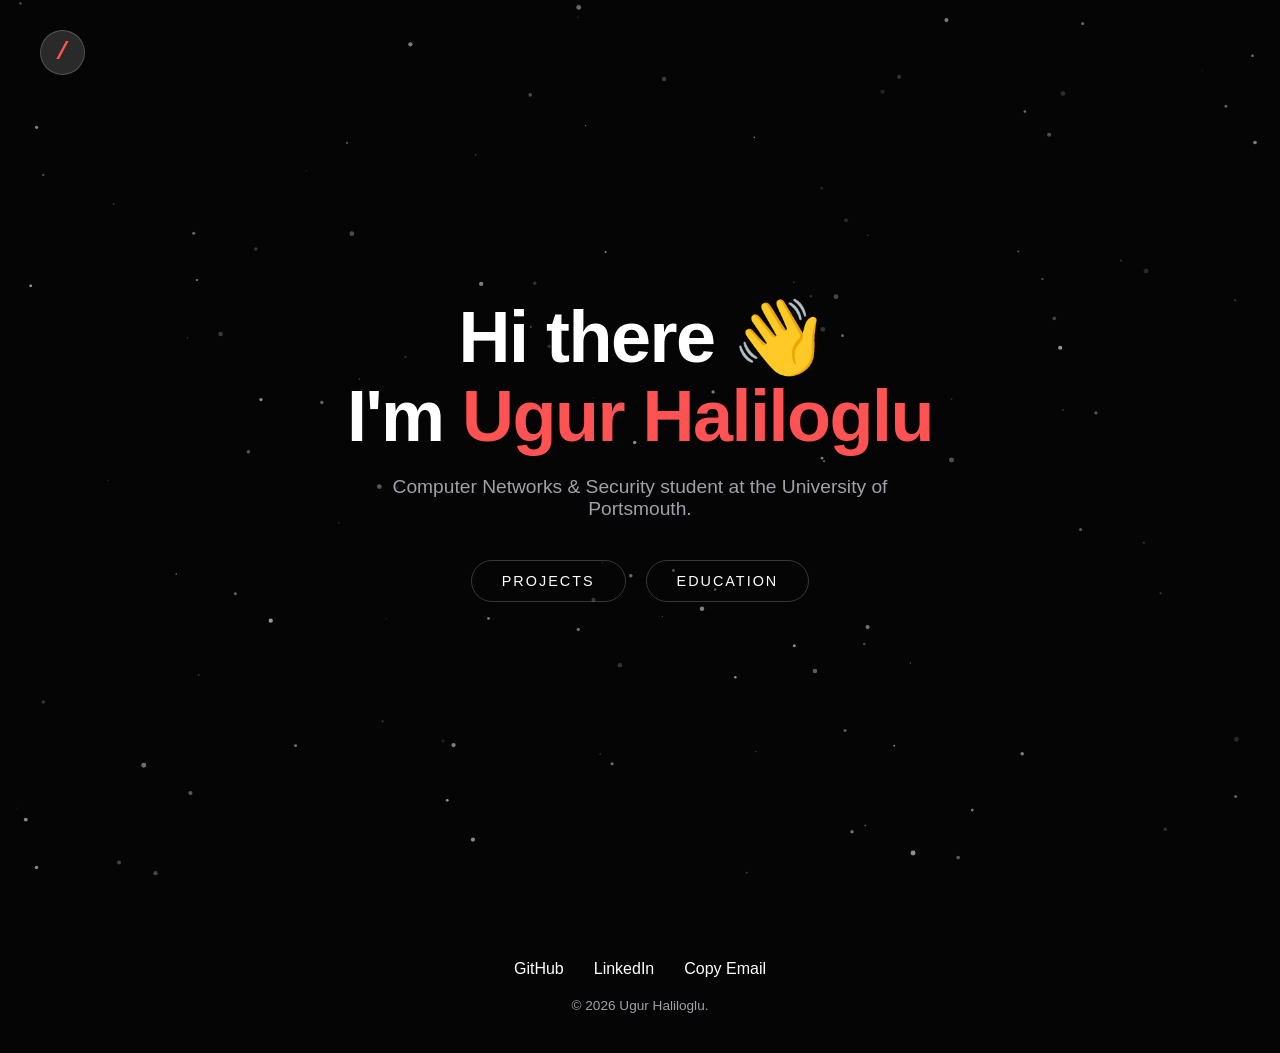
<file: index.html>
<!DOCTYPE html>
<html lang="en">
<head>
    <meta charset="UTF-8">
    <meta name="viewport" content="width=device-width, initial-scale=1.0">
    
    <title>Ugur Haliloglu | Computer Networks & Security Portfolio</title>
    <meta name="title" content="Ugur Haliloglu | Computer Networks & Security Portfolio">
    <meta name="description" content="Portfolio of Ugur Haliloglu, a Computer Networks & Security student at the University of Portsmouth. Explore my homelab projects, education, and certifications.">
    <meta name="keywords" content="Ugur Haliloglu, Cyber Security Portfolio, Computer Networks, Homelab, University of Portsmouth, IT Student">
    <meta name="author" content="Ugur Haliloglu">

    <meta property="og:type" content="website">
    <meta property="og:url" content="https://yourdomain.com/">
    <meta property="og:title" content="Ugur Haliloglu | Cyber Security Portfolio">
    <meta property="og:description" content="Computer Networks & Security student at the University of Portsmouth. Explore my projects and certifications.">
    <link rel="canonical" href="https://yourdomain.com/">

    <link rel="stylesheet" href="style.css">
</head>
<body>
    <canvas id="particleCanvas"></canvas>

    <nav class="side-nav">
        <a href="/" class="root-logo">/</a>
        <div class="nav-dropdown">
            <a href="projects">Projects</a>
            <a href="education">Education</a>
        </div>
    </nav>

    <main>
        <header id="home" class="hero">
            <div class="hero-content">
                <h1>Hi there 👋<br>I'm <span class="highlight">Ugur Haliloglu</span></h1>
                <p>Computer Networks & Security student at the University of Portsmouth.</p>
                
                <div class="hero-links">
                    <a href="projects" class="scroll-link">Projects</a>
                    <a href="education" class="scroll-link">Education</a>
                </div>
            </div>
        </header>
    </main>

    <footer id="contact">
        <div class="container footer-content">
            <div class="footer-links">
                <a href="https://github.com/Halil05409" target="_blank" class="text-link">GitHub</a>
                <a href="https://www.linkedin.com/in/ugur-haliloglu" target="_blank" class="text-link">LinkedIn</a>
                <button id="copyEmailBtn" class="text-link button-link">Copy Email</button>
            </div>
            <p class="copyright">© 2026 Ugur Haliloglu.</p>
        </div>
    </footer>

    <script src="script.js"></script>
</body>
</html>
</file>
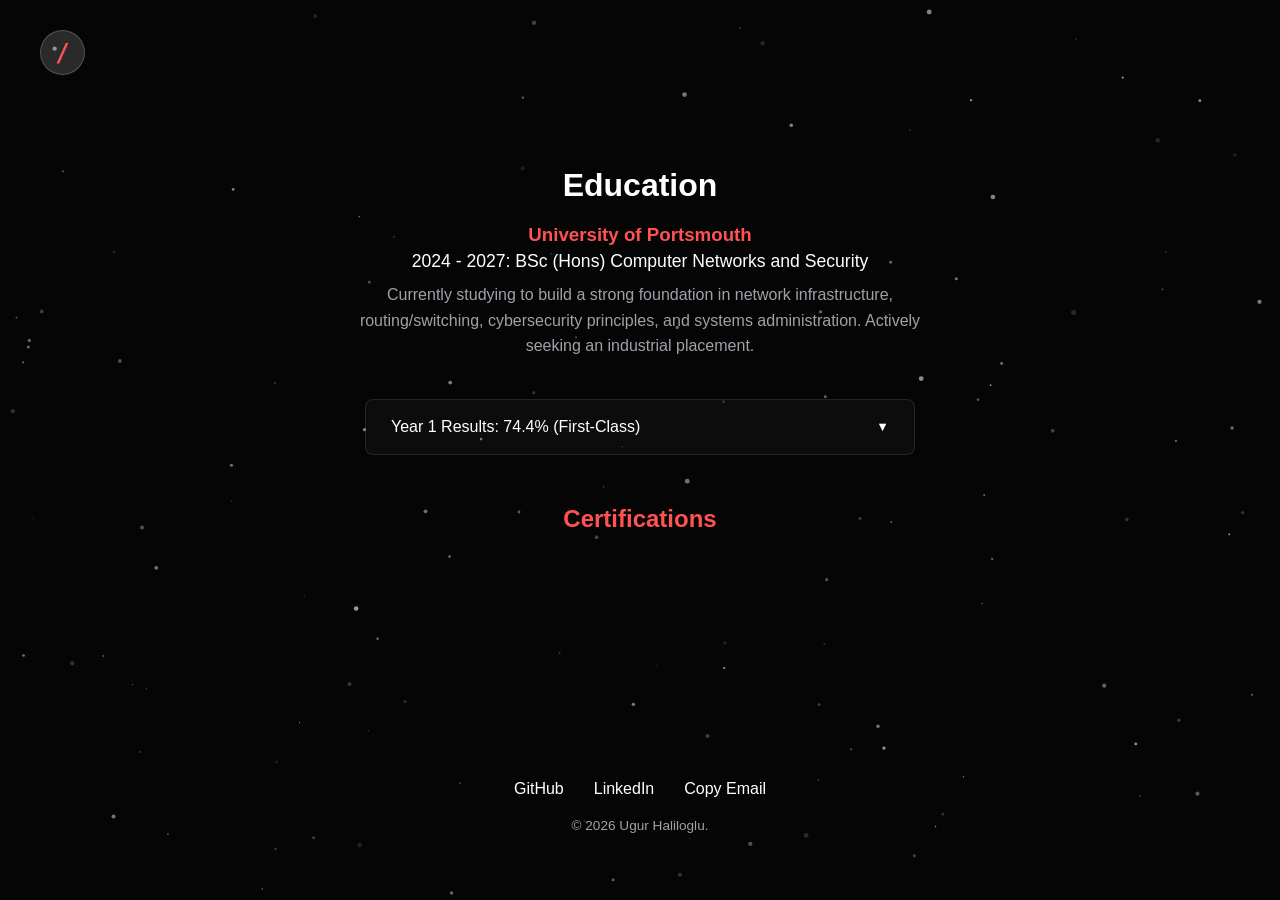
<file: education.html>
<!DOCTYPE html>
<html lang="en">
<head>
    <meta charset="UTF-8">
    <meta name="viewport" content="width=device-width, initial-scale=1.0">
    <title>Education & Certifications | Ugur Haliloglu</title>
    <link rel="stylesheet" href="style.css">
</head>
<body>
    <canvas id="particleCanvas"></canvas>

    <nav class="side-nav">
        <a href="/" class="root-logo">/</a>
        <div class="nav-dropdown">
            <a href="projects">Projects</a>
            <a href="education" style="color: var(--text-color);">Education</a>
        </div>
    </nav>

    <main>
        <section class="education-section">
            <div class="container centered-content">
                <h2 class="section-title centered-title">Education</h2>
                
                <h3 class="highlight">University of Portsmouth</h3>
                <p class="degree-title">2024 - 2027: BSc (Hons) Computer Networks and Security</p>
                <p class="degree-desc">Currently studying to build a strong foundation in network infrastructure, routing/switching, cybersecurity principles, and systems administration. Actively seeking an industrial placement.</p>
                
                <details class="results-dropdown">
                    <summary>Year 1 Results: 74.4% (First-Class) <span class="arrow">&#9660;</span></summary>
                    <ul class="results-list">
                        <li><span>Networking Essentials</span> <span>87%</span></li>
                        <li><span>Architecture & Operating Systems</span> <span>77%</span></li>
                        <li><span>Programming</span> <span>70%</span></li>
                        <li><span>Core Computing Concepts for Cyber Security</span> <span>68%</span></li>
                        <li><span>System Administration & InterNetworking</span> <span>66%</span></li>
                    </ul>
                </details>

                <h3 class="highlight certs-title">Certifications</h3>
                <div class="certifications-container">
                    <div data-iframe-width="150" data-iframe-height="270" data-share-badge-id="3ebe6069-8022-4228-8a25-86733a9e56bf" data-share-badge-host="https://www.credly.com"></div>
                    
                    <div data-iframe-width="150" data-iframe-height="270" data-share-badge-id="303a02f8-d040-4527-bc8c-26ef9601ca92" data-share-badge-host="https://www.credly.com"></div>
                </div>
                <script type="text/javascript" async src="//cdn.credly.com/assets/utilities/embed.js"></script>

            </div>
        </section>
    </main>

    <footer id="contact">
        <div class="container footer-content">
            <div class="footer-links">
                <a href="https://github.com/Halil05409" target="_blank" class="text-link">GitHub</a>
                <a href="https://www.linkedin.com/in/ugur-haliloglu" target="_blank" class="text-link">LinkedIn</a>
                <button id="copyEmailBtn" class="text-link button-link">Copy Email</button>
            </div>
            <p class="copyright">© 2026 Ugur Haliloglu.</p>
        </div>
    </footer>

    <script src="script.js"></script>
</body>
</html>
</file>
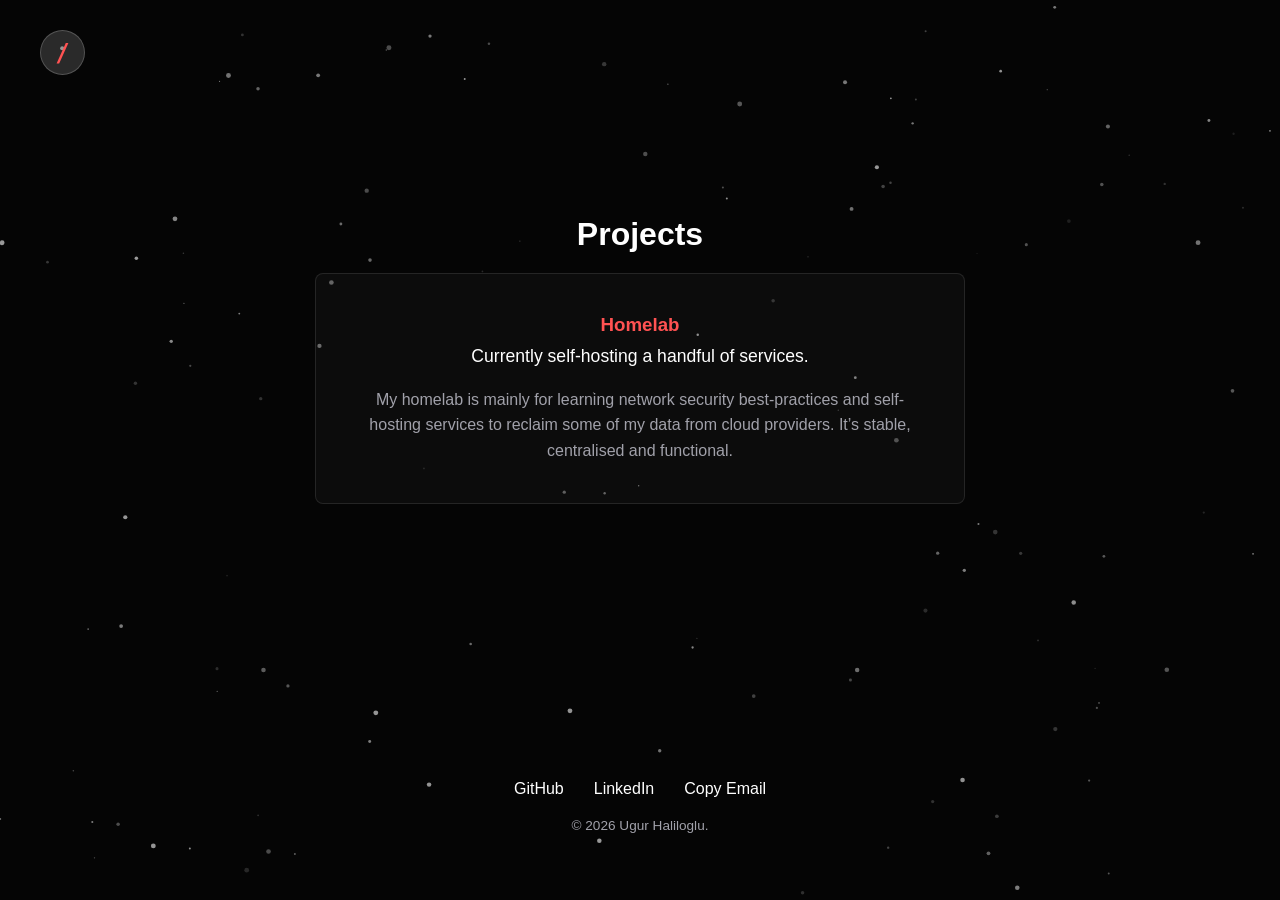
<file: projects.html>
<!DOCTYPE html>
<html lang="en">
<head>
    <meta charset="UTF-8">
    <meta name="viewport" content="width=device-width, initial-scale=1.0">
    <title>Projects | Ugur Haliloglu - Homelab & Security</title>
    <link rel="stylesheet" href="style.css">
</head>
<body>
    <canvas id="particleCanvas"></canvas>

    <nav class="side-nav">
        <a href="/" class="root-logo">/</a>
        <div class="nav-dropdown">
            <a href="projects" style="color: var(--text-color);">Projects</a>
            <a href="education">Education</a>
        </div>
    </nav>

    <main>
        <section class="centered-page-section">
            <div class="container centered-content">
                <h2 class="section-title centered-title">Projects</h2>
                
                <div class="project-card">
                    <h3 class="highlight">Homelab</h3>
                    <p class="project-subtitle">Currently self-hosting a handful of services.</p>
                    <p class="project-desc">My homelab is mainly for learning network security best-practices and self-hosting services to reclaim some of my data from cloud providers. It’s stable, centralised and functional.</p>
                </div>

            </div>
        </section>
    </main>

    <footer id="contact">
        <div class="container footer-content">
            <div class="footer-links">
                <a href="https://github.com/Halil05409" target="_blank" class="text-link">GitHub</a>
                <a href="https://www.linkedin.com/in/ugur-haliloglu" target="_blank" class="text-link">LinkedIn</a>
                <button id="copyEmailBtn" class="text-link button-link">Copy Email</button>
            </div>
            <p class="copyright">© 2026 Ugur Haliloglu.</p>
        </div>
    </footer>

    <script src="script.js"></script>
</body>
</html>
</file>
<file: style.css>
/* --- CSS Variables & Reset --- */
:root {
    --bg-color: #050505; /* Deep black */
    --text-color: #ffffff;
    --text-muted: #a1a1aa;
    --highlight-color: #ff5252; /* Striking accent color like the reference */
}

* {
    margin: 0;
    padding: 0;
    box-sizing: border-box;
    font-family: -apple-system, BlinkMacSystemFont, "Segoe UI", Roboto, Helvetica, Arial, sans-serif;
}

body {
    background-color: var(--bg-color);
    color: var(--text-color);
    overflow-x: hidden;
    scroll-behavior: smooth; /* Smooth scrolling when clicking links */
}

/* --- Interactive Canvas --- */
#particleCanvas {
    position: fixed;
    top: 0;
    left: 0;
    width: 100vw;
    height: 100vh;
    z-index: -1; /* Keeps it behind all text */
    pointer-events: none; /* Stops the canvas from blocking clicks */
}

/* --- Top Left Root Menu --- */
.side-nav {
    position: fixed;
    top: 30px;
    left: 40px;
    z-index: 100;
    display: flex;
    flex-direction: row; /* Changed from column to row */
    align-items: center; /* Vertically centers the menu and the links */
}

.root-logo {
    color: var(--highlight-color); /* Makes the slash highly visible */
    font-size: 1.5rem;
    font-weight: bold;
    text-decoration: none;
    font-family: monospace;
    background: rgba(255, 255, 255, 0.15); /* Slightly brighter default state */
    border: 1px solid rgba(255, 255, 255, 0.2); /* Added a subtle border */
    border-radius: 50%;
    width: 45px;
    height: 45px;
    display: flex;
    justify-content: center;
    align-items: center;
    transition: all 0.3s ease;
}

.side-nav:hover .root-logo {
    background: var(--highlight-color);
    color: var(--bg-color);
    border-color: var(--highlight-color);
}

.nav-dropdown {
    margin-left: 20px; /* Pushes the links to the right of the logo */
    opacity: 0;
    visibility: hidden;
    transform: translateX(-15px); /* Starts slightly to the left for a slide-out effect */
    transition: all 0.3s ease;
    display: flex;
    flex-direction: row; /* Aligns the links horizontally */
    gap: 25px; /* Space between 'Projects' and 'Education' */
}

.side-nav:hover .nav-dropdown {
    opacity: 1;
    visibility: visible;
    transform: translateX(0); /* Slides smoothly to the right */
}

.nav-dropdown a {
    color: var(--text-muted);
    text-decoration: none;
    font-size: 0.95rem;
    font-weight: 500;
    transition: color 0.3s ease;
}

.nav-dropdown a:hover {
    color: var(--text-color);
}

/* --- Hero Section --- */
.hero {
    height: 100vh; /* Takes up exactly 100% of the screen height */
    display: flex;
    justify-content: center;
    align-items: center;
    text-align: center;
    padding: 0 20px;
}

.hero h1 {
    font-size: 4.5rem; /* Massive text like the reference */
    font-weight: 800;
    letter-spacing: -1.5px;
    margin-bottom: 20px;
    line-height: 1.1;
}

.highlight {
    color: var(--highlight-color);
}

.hero p {
    font-size: 1.2rem;
    color: var(--text-muted);
    max-width: 500px;
    margin: 0 auto 40px auto;
}

/* Add this right below your .hero p rule */
.hero-links {
    display: flex;
    justify-content: center;
    gap: 20px; /* Spaces out the Projects and Education buttons */
}

.scroll-link {
    color: var(--text-color);
    text-decoration: none;
    font-size: 0.9rem;
    letter-spacing: 2px;
    text-transform: uppercase;
    border: 1px solid rgba(255,255,255,0.2);
    padding: 12px 30px;
    border-radius: 30px;
    transition: all 0.3s ease;
    display: inline-block;
}

.scroll-link:hover {
    border-color: var(--text-color);
    background: rgba(255,255,255,0.05);
}

/* --- Projects Section --- */
.projects-section {
    padding: 100px 20px;
    min-height: 60vh;
}

.container {
    max-width: 800px;
    margin: 0 auto;
}

.section-title {
    font-size: 2rem;
    margin-bottom: 40px;
    color: var(--text-color);
}

.project-item {
    display: flex;
    justify-content: space-between;
    align-items: center;
    padding: 30px 0;
    border-bottom: 1px solid rgba(255,255,255,0.1);
}

.project-details h3 {
    font-size: 1.5rem;
    margin-bottom: 8px;
}

.project-details p {
    color: var(--text-muted);
    max-width: 500px;
}

.text-link {
    color: var(--text-color);
    text-decoration: none;
    font-weight: 500;
    transition: color 0.2s ease;
}

.text-link:hover {
    color: var(--highlight-color);
}

/* --- Footer --- */
footer {
    padding: 60px 20px 40px 20px;
    text-align: center;
}

.footer-links {
    display: flex;
    justify-content: center;
    gap: 30px;
    margin-bottom: 20px;
}

.button-link {
    background: none;
    border: none;
    cursor: pointer;
    font-size: 1rem;
}

.copyright {
    color: var(--text-muted);
    font-size: 0.85rem;
}

/* --- Education Section Styling --- */
.education-section {
    min-height: 80vh;
    display: flex;
    align-items: center;
    justify-content: center;
    padding: 100px 20px;
}

.centered-content {
    text-align: center;
    display: flex;
    flex-direction: column;
    align-items: center;
}

.centered-title {
    border-bottom: none;
    margin-bottom: 20px;
}

.degree-title {
    color: var(--text-color);
    font-size: 1.1rem;
    margin-bottom: 10px;
    margin-top: 5px;
}

.degree-desc {
    color: var(--text-muted);
    max-width: 600px;
    margin: 0 auto 40px auto;
    line-height: 1.6;
}

/* --- Results Dropdown (Accordion) --- */
.results-dropdown {
    width: 100%;
    max-width: 550px;
    background: rgba(255, 255, 255, 0.03);
    border: 1px solid rgba(255, 255, 255, 0.1);
    border-radius: 8px;
    overflow: hidden;
    text-align: left; /* Keeps the list inside readable */
}

/* The clickable header */
.results-dropdown summary {
    padding: 18px 25px;
    cursor: pointer;
    font-weight: 500;
    color: var(--text-color);
    list-style: none; /* Removes default browser arrow */
    display: flex;
    justify-content: space-between;
    align-items: center;
    transition: background 0.2s ease, color 0.2s ease;
}

/* Hides default arrow in Safari/Chrome */
.results-dropdown summary::-webkit-details-marker {
    display: none; 
}

.results-dropdown summary:hover {
    background: rgba(255, 255, 255, 0.06);
    color: var(--highlight-color);
}

/* The spinning arrow animation */
.arrow {
    font-size: 0.8rem;
    transition: transform 0.3s ease;
}

.results-dropdown[open] .arrow {
    transform: rotate(180deg);
}

/* The list of grades inside */
.results-list {
    list-style: none;
    padding: 0 25px 20px 25px;
    margin: 0;
    color: var(--text-muted);
}

.results-list li {
    display: flex;
    justify-content: space-between;
    padding: 12px 0;
    border-bottom: 1px solid rgba(255, 255, 255, 0.05);
    font-size: 0.95rem;
}

.results-list li:last-child {
    border-bottom: none;
}

/* --- Shared Centered Page Layout --- */
.centered-page-section {
    min-height: 80vh;
    display: flex;
    align-items: center;
    justify-content: center;
    padding: 100px 20px;
}

/* --- Project Card Styling --- */
/* --- Project Card Styling --- */
.project-card {
    background: rgba(255, 255, 255, 0.03);
    border: 1px solid rgba(255, 255, 255, 0.1);
    border-radius: 8px;
    padding: 40px;
    max-width: 650px;
    text-align: center;
    transition: border-color 0.3s ease; /* Removed the transform transition */
}

.project-card:hover {
    border-color: rgba(255, 255, 255, 0.2); /* Keeps only the subtle border highlight */
}

.project-subtitle {
    color: var(--text-color);
    font-size: 1.1rem;
    margin-bottom: 20px;
    margin-top: 10px;
    font-weight: 500;
}

.project-desc {
    color: var(--text-muted);
    line-height: 1.6;
}

/* --- Certifications Styling --- */
.certs-title {
    margin-top: 50px;
    margin-bottom: 20px;
    font-size: 1.5rem;
}

.certifications-container {
    display: flex;
    justify-content: center;
    gap: 30px;
    flex-wrap: wrap; /* Ensures they stack nicely on mobile screens */
    width: 100%;
}
</file>
